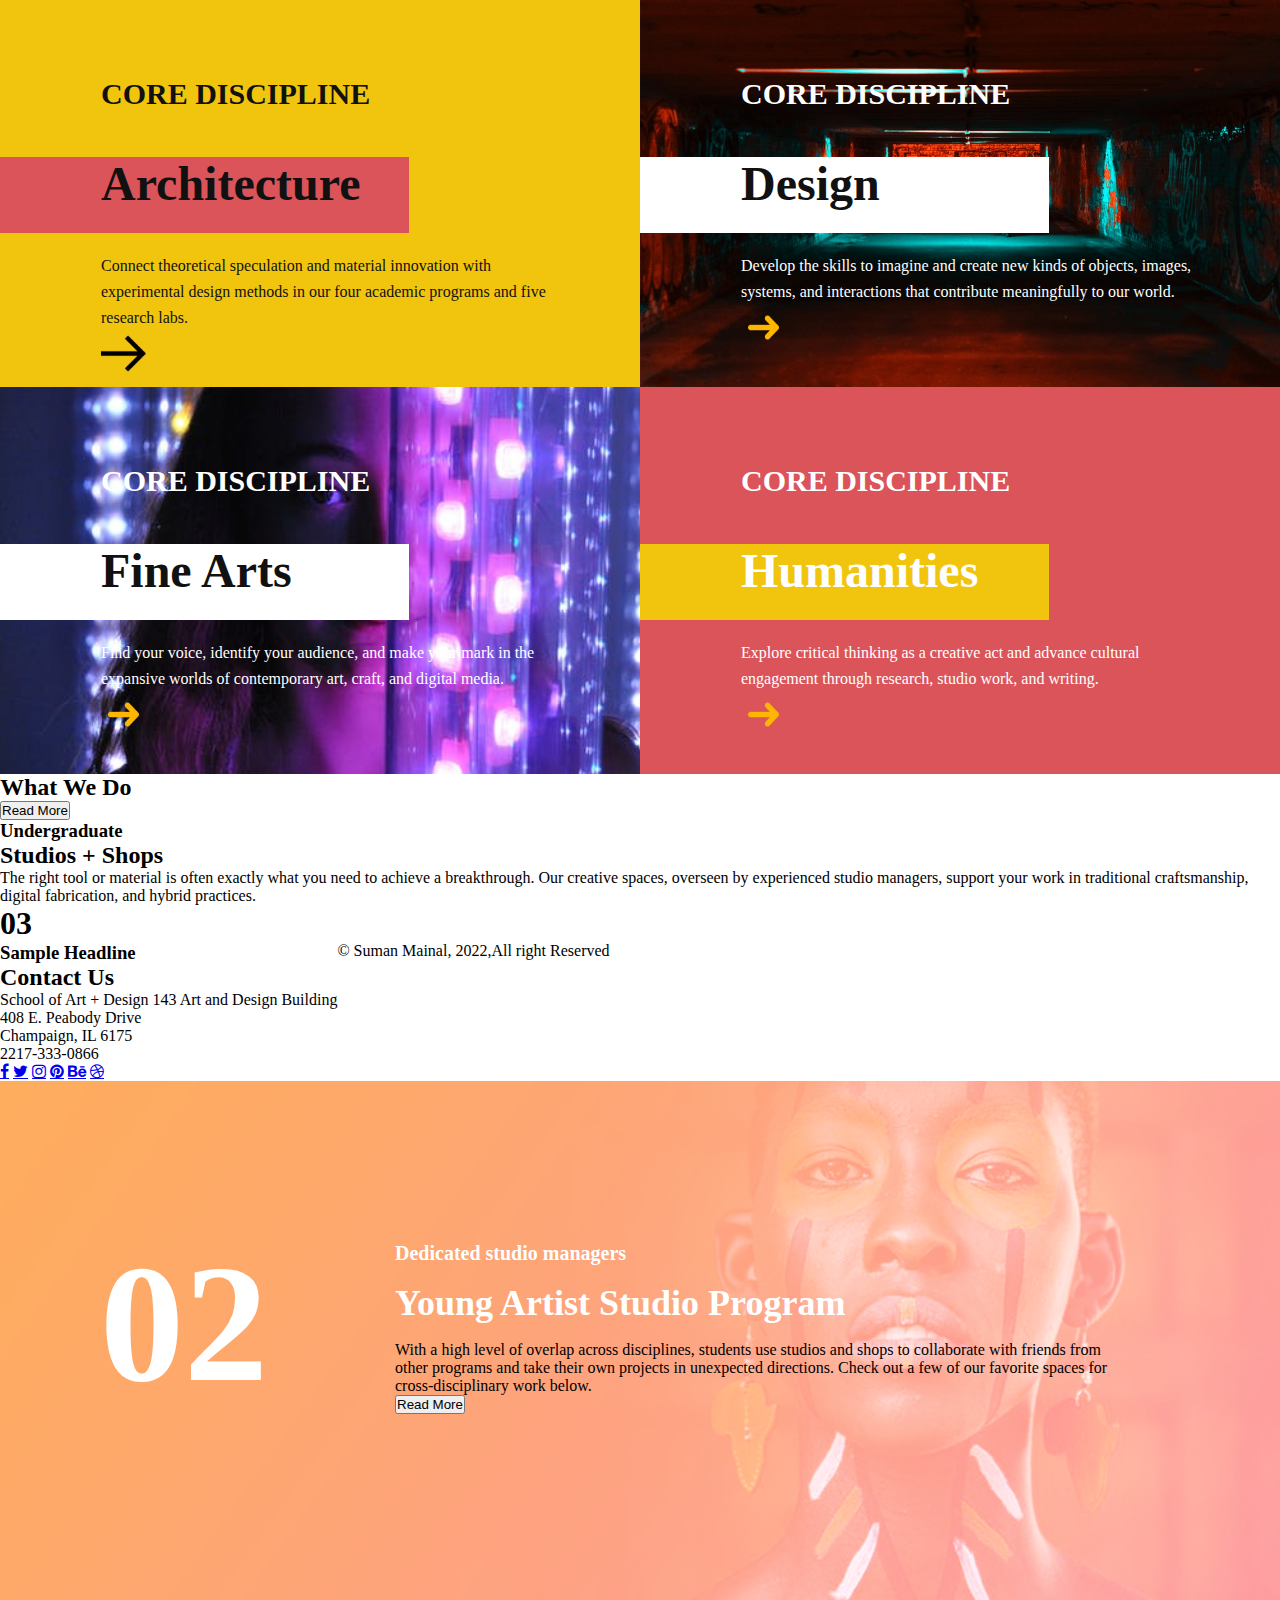
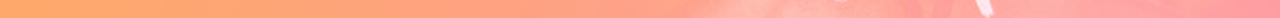
<file: index.html>
<!DOCTYPE html>
<html lang="en">
<head>
    <meta charset="UTF-8">
    <meta http-equiv="X-UA-Compatible" content="IE=edge">
    <meta name="viewport" content="width=device-width, initial-scale=1.0">

    <!-- bootstrap link  css-->
    <link href="https://cdn.jsdelivr.net/npm/bootstrap@5.1.3/dist/css/bootstrap.min.css" rel="stylesheet" integrity="sha384-1BmE4kWBq78iYhFldvKuhfTAU6auU8tT94WrHftjDbrCEXSU1oBoqyl2QvZ6jIW3" crossorigin="anonymous">
  
    <!-- font awesome link -->
    <link rel="stylesheet" href="https://cdnjs.cloudflare.com/ajax/libs/font-awesome/4.7.0/css/font-awesome.min.css">
   
    <!-- external css link -->
   <link rel="stylesheet" href="./css/style.css">
   
    <title>block 3 4 </title>



</head>
<body>


 <!-- block 3 starts here -->
 <div class="block3-container">
    <!-- row 1 -->
    <div class="blk3-content-container1">
        <h3 class="core-discipline">CORE DISCIPLINE</h3>
        <div class="blk3-shape1">
            <h2 class="discipline">Architecture</h2>
        </div>
        <p class ="blk3-paragraph">Connect theoretical speculation and material innovation with experimental design methods in our four academic programs and five research labs.</p>
        <div class="arrow-icon-box">
            <img class= "arrow-icon" src="./img/right-arrow.png" alt="">
          
        </div>
        
    </div>

    <div class="blk3-content-container2">
        <h3 class="core-discipline white-font">CORE DISCIPLINE</h3>
        <div class="blk3-shape2">
            <h2 class="discipline">Design</h2>
        </div>
        <p class ="blk3-paragraph white-font">Develop the skills to imagine and create new kinds of objects, images, systems, and interactions that contribute meaningfully to our world.</p>
        <div class="arrow-icon-box">
            <img class="arrow-icon" src="./img/yellow-right-arrow.png" alt="">
            
        </div>
    </div>
    <!-- row 2 -->
    <div class="blk3-content-container3">
        <h3 class="core-discipline white-font">CORE DISCIPLINE</h3>
        <div class="blk3-shape3">
            <h2 class="discipline">Fine Arts</h2>
        </div>
        <p class ="blk3-paragraph white-font"> Find your voice, identify your audience, and make your mark in the expansive worlds of contemporary art, craft, and digital media.</p>
        <div class="arrow-icon-box">
            <img class="arrow-icon" src="./img/yellow-right-arrow.png" alt="">
        </div>
    </div>

    <div class="blk3-content-container4">
        <h3 class="core-discipline white-font">CORE DISCIPLINE</h3>
        <div class="blk3-shape4">
            <h2 class="discipline white-font">Humanities</h2>
        </div>
        <p class ="blk3-paragraph white-font">Explore critical thinking as a creative act and advance cultural engagement through research, studio work, and writing.</p>
        <div class="arrow-icon-box">
            <img class="arrow-icon" src="./img/yellow-right-arrow.png" alt="">
        </div>
    </div>

  
 <!-- block 5 starts here -->
 

 <div class="wrapper">
    <div class="container1">

        <div class=" box-size img-container1">
            <!-- <img class="image-size" src="./img/block5-1.jpeg" alt=""> -->
        </div>
        
        <div class=" box-size img-container2">
            <h2 class="blk5-discipline">What We Do</h2>
            <button class="blk5-btn">Read More</button>
        </div>
        
        <div class=" box-size img-container3">
        <!-- <img class="image-size" src="./img/block5-2.jpeg" alt="">   -->
        </div>
        
        <div class=" box-size img-container4">
        <!-- <img  class="image-size"src="./img/block5-3.jpeg" alt="">   -->
        </div>
        
    </div>
        <div class="container2">
                <!-- <img class="big-image-size" src="./img/block5-4.jpeg" alt=""> -->
        </div>
</div>
<!-- block 5 ends here -->

 <!-- block 6 starts here -->
 <div class="block6-container">
    <div class="blk6-header-container1">
             <h3 class="blk6-heading3">Undergraduate</h3>
             <h2 class="blk6-heading2">Studios + Shops</h2>
             <p class="blk6-paragraph">The right tool or material is often exactly what you need to achieve a breakthrough. Our creative spaces, overseen by experienced studio managers, support your work in traditional craftsmanship, digital fabrication, and hybrid
                 practices.</p>
         </div>
     <div class="blk6-header-container2">
         <!-- <img src="./img/block6-1.jpeg" alt=""> -->
         <h1 class="zero-three">03</h1>
     </div>
     
         
 </div>
 

 <!-- block  6 ends here -->
 
<!-- block 7 starts here -->

<div class="block7-container">
            
    <div class="blk7-header-container1">
        <h3 class="blk7-heading3">Sample Headline</h3>
        <h2 class="blk7-heading2">Contact Us</h2>
        <p class="blk7-paragraph">School of Art + Design
         143 Art and Design Building <br>
        408 E. Peabody Drive <br>
        Champaign, IL 6175 <br>2217-333-0866</p>
        <div class ="social-icon">
            <a href="#" class="fa fa-facebook"></a>
            <a href="#" class="fa fa-twitter"></a>
            <a href="#" class="fa fa-instagram"></a>
            <a href="#" class="fa fa-pinterest"></a>
            <a href="#" class="fa fa-behance"></a>
            <a href="#" class="fa fa-dribbble"></a>
           
            
        </div>
    </div>
    <div class="blk7-header-container2">
        <!-- <img src="" alt=""> -->
    </div>
    
</div> 
<p class="footer-text">&copy Suman Mainal, 2022,All right Reserved</p>



 
 <!-- block 7 ends here -->


    
</div>

    <!-- block 3 ends here -->

     <!-- block 4 starts here -->
     <div class="block4-container">
        <div class="blk4-image-container">
            <div class="blk4-header-container1">
                    <h1 class="zero-two">02</h1>
            </div>

            <div class="blk4-header-container2">
                <h3 class="blk4-heading3">Dedicated studio managers</h3>
                <h2 class="blk4-heading2">Young Artist Studio Program</h2>
                <p class="blk4-paragraph">With a high level of overlap across disciplines, students use studios and shops to collaborate with friends  from other programs and take their own projects in unexpected directions. Check out a few of our favorite spaces
                    for cross-disciplinary work below.</p>
                <button class="blk4-btn" >Read More</button>
            </div>
      </div>  
    </div>

    <!-- block 4 ends here -->

     <!-- bootstrap link -->
     <script src="https://cdn.jsdelivr.net/npm/bootstrap@5.1.3/dist/js/bootstrap.bundle.min.js" integrity="sha384-ka7Sk0Gln4gmtz2MlQnikT1wXgYsOg+OMhuP+IlRH9sENBO0LRn5q+8nbTov4+1p" crossorigin="anonymous"></script>

</body>
</html>
</file>
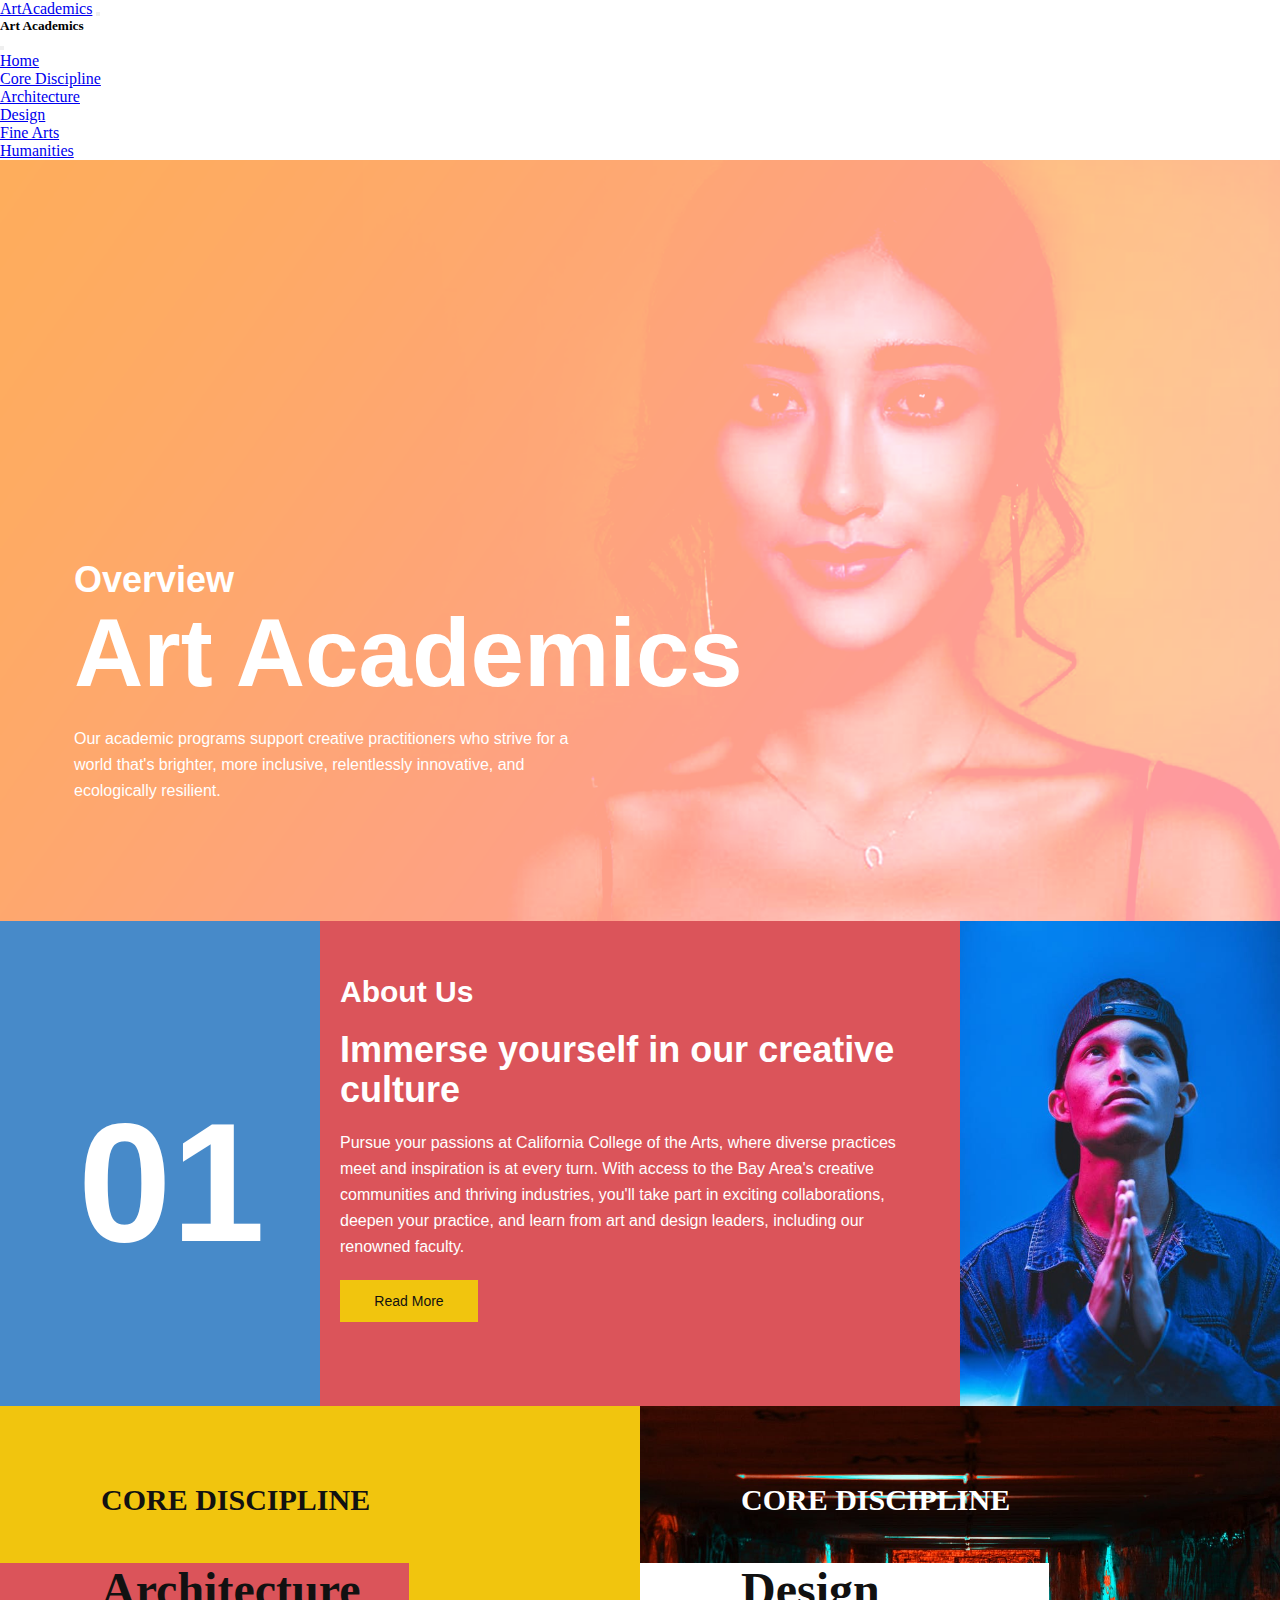
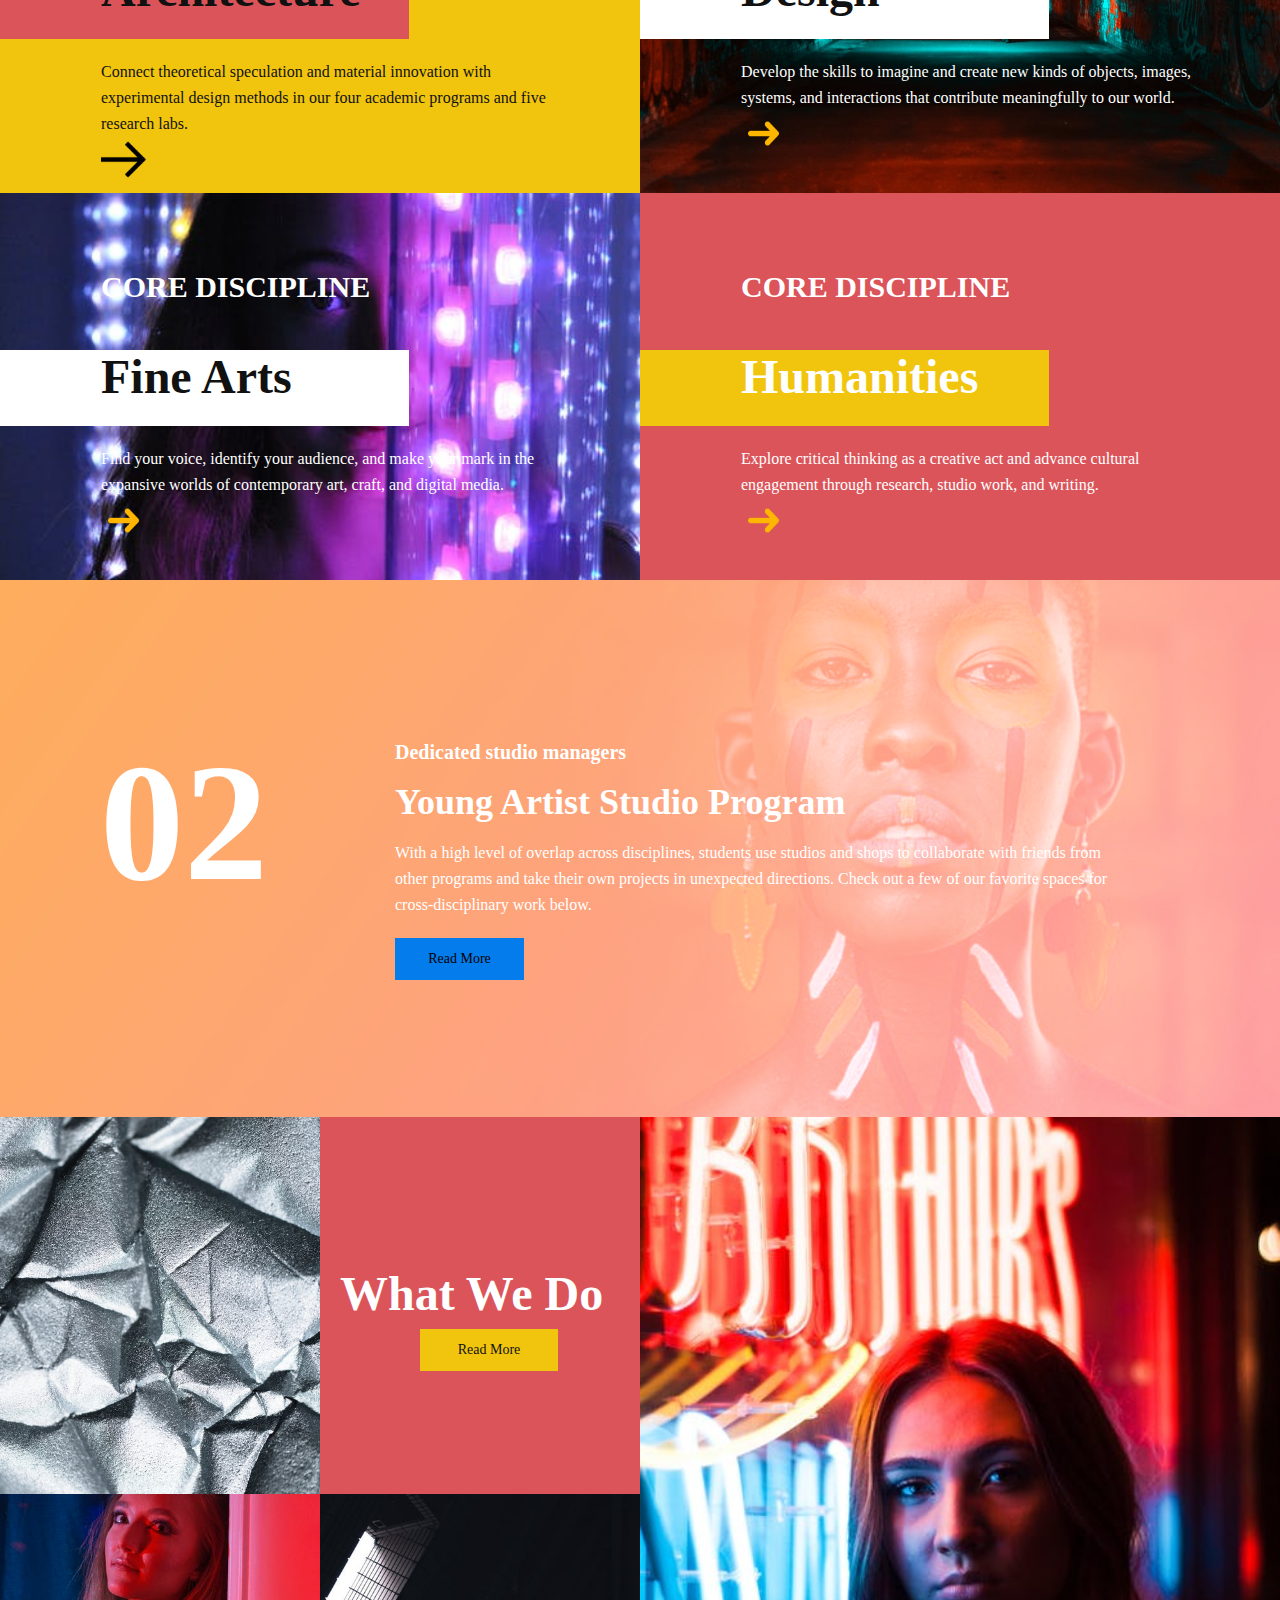
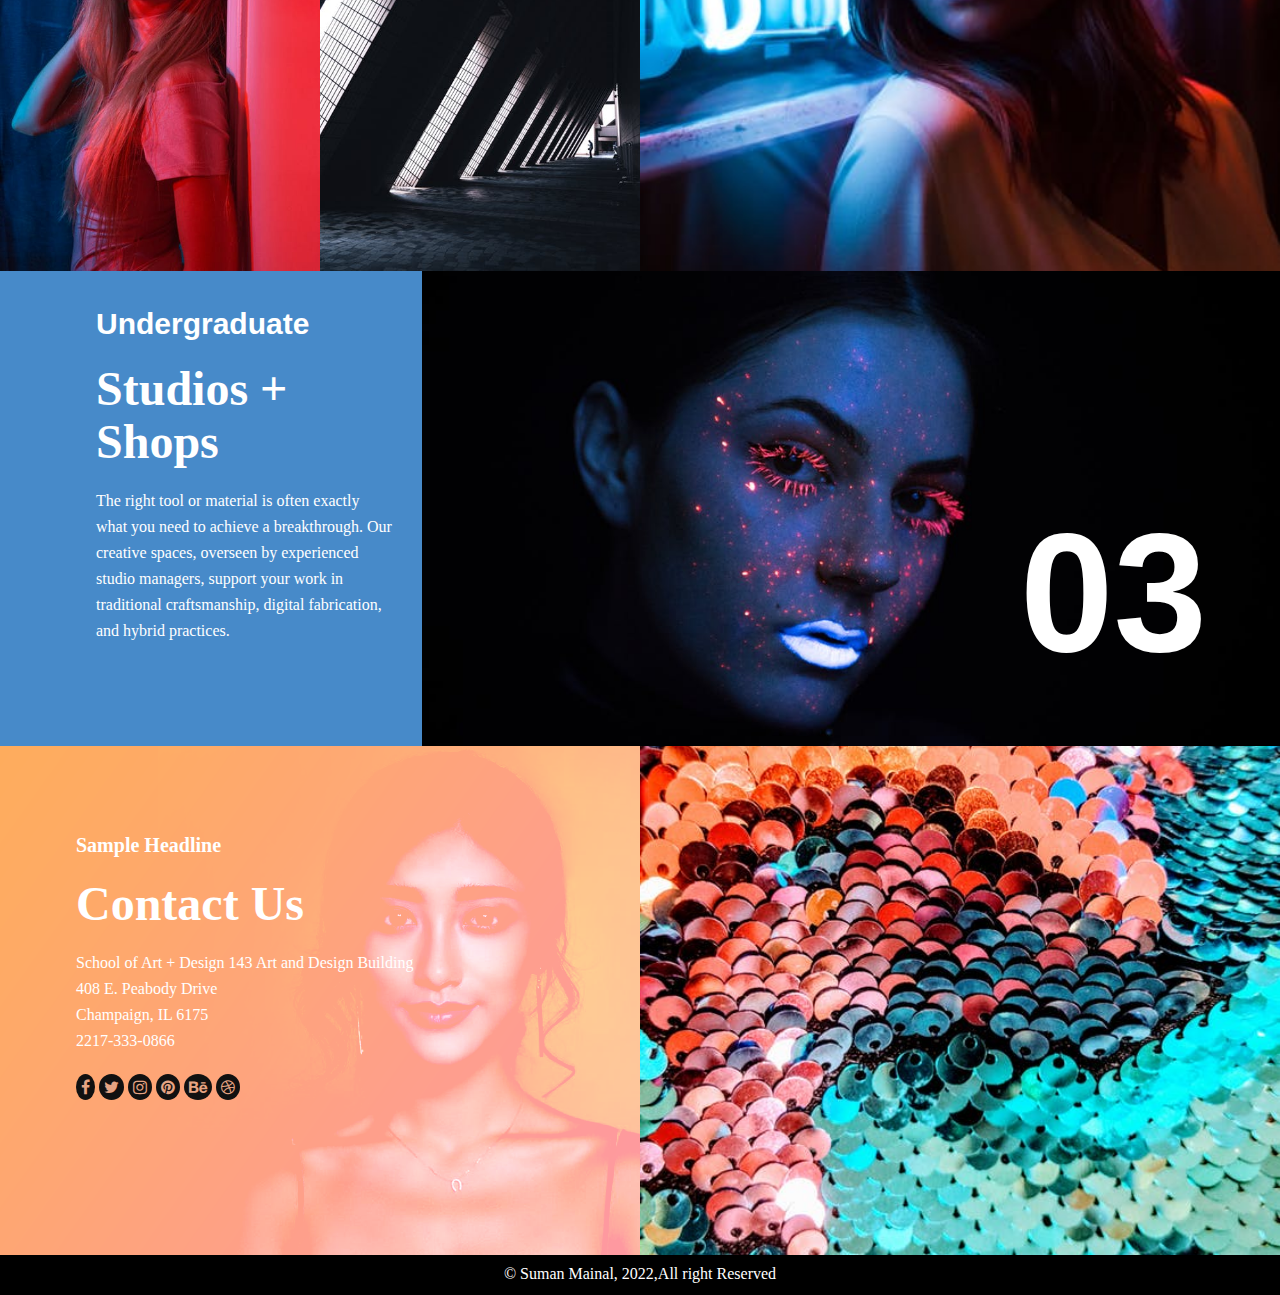
<file: templet.html>
<!DOCTYPE html>
<html lang="en">
<head>
    <meta charset="UTF-8">
    <meta http-equiv="X-UA-Compatible" content="IE=edge">
    <meta name="viewport" content="width=device-width, initial-scale=1.0">
    <!-- bootstrap link  css-->
    <link href="https://cdn.jsdelivr.net/npm/bootstrap@5.1.3/dist/css/bootstrap.min.css" rel="stylesheet" integrity="sha384-1BmE4kWBq78iYhFldvKuhfTAU6auU8tT94WrHftjDbrCEXSU1oBoqyl2QvZ6jIW3" crossorigin="anonymous">
  
    <!-- font awesome link -->
    <link rel="stylesheet" href="https://cdnjs.cloudflare.com/ajax/libs/font-awesome/4.7.0/css/font-awesome.min.css">
   
    <!-- external css link -->
    <!-- <link rel="stylesheet" href="style.css"> -->


    <title>Home page</title>

   
    
    <style>
        *{
          margin:  0;
          padding: 0;
          box-sizing: border-box;
         
        }

         /* block1 css starts here */
         .block1-container{
            height: 761px;
           width: 100%;
            background-image: url(./img/hero.png);
            background-repeat: no-repeat;
            background-size: cover;
          background-position: center;
        }
      
       .image-container{
          
        display: flex;
        
        align-items:end;
        
       }
       .blk1-header-container{
          
            padding: 20px;
            align-items: end;
          height: 421px;
          width: 721px;
          margin: 340px auto 0  0;
          
          
         
          }
          .overview-title{
             width: 681px;
             margin: 40px 20px 0px 54px;
             
             font-family: sans-serif;
             font-size: 36px;
             font-style: normal;
             font-weight: 400px;
             line-height: 40px;
             color: #ffffff;
          } 
          .school-name{
            width: 681px;
             margin: 0px 20px 0px 54px;
            
             font-family: sans-serif;
             font-size: 96px;
             line-height: 106px;
             font-style: normal;
             font-weight: 400px;
             
             color: #ffffff;
          }
          .intro-text{
            width: 515px;
             margin: 20px 186px 40px 54px;
            
             font-family: sans-serif;
             font-size: 16px;
             line-height: 26px;
             font-style: normal;
             font-weight: 400px;
             color: #ffffff;
          }
       
       /* block 1 css ends here */
      
       /* block2 css starts here */
       .block2-container{
           height: 485px;
           width: 100%;
           display: flex;
          
           
       }
       .blk2-content-container1{
           width: 25%;
           background-color: #478ac9;
           padding:20px;
       }
       .blk2-content-container2{
           width: 50%;
           background-color: #db545a;
           padding:20px;
       }
       .blk2-content-container3{
           width: 25%;
          background-color: #478ac9;
       }
       .blk2-img{
          width: 100%; 
          height: 485px;
       }

       .zero-one{
            width: 270px;
             margin: 150px 0px 150px 58px;
             font-family: sans-serif;
             font-size: 168px;
             line-height: 185px;
             font-style: normal;
             font-weight: 400px;
             color: #ffffff; 
             
       }
       .blk2-about-us{
             width: 580px;
             margin-top:33px;
             font-family: sans-serif;
             font-size: 30px;
             line-height: 36px;
             font-style: normal;
             font-weight: 400px;
             color: #ffffff; 
            
       }
       .blk2-heading2{
             width: 580px;
             margin-top: 20px;
             font-family: sans-serif;
             font-size: 36px;
             line-height: 40px;
             font-style: normal;
             font-weight: 400px;
             color: #ffffff; 
             
       }
       .blk2-paragraph{
            width: 580px;
             margin-top: 20px;
             font-family: sans-serif;
             font-size: 16px;
             line-height: 26px;
             font-style: normal;
             font-weight: 400px;
             color: #ffffff; 
             
       }
       .blk2-btn{
       
            width: 138px;
            height: 42px;
             margin: 20px auto 45px 0;
             font-family: sans-serif;
             font-size: 14px;
             line-height: 26px;
             font-style: normal;
             font-weight: 400px;
             background-color: #f1c50e;
             color:#111111;
             border: none;
             
             
       }
       .blk2-img{
          /* margin:0 auto 0 0; */
       }
       /* block2 css ends here */
        /* block 3 */
        .block3-container{
          
            display: flex;
            flex-wrap: wrap;
            /* margin-left: 70px;
            margin-right: -70px; */
            /* box-shadow: 0 3px 10px rgb(0 0 0 / 0.2); */
           
        }
        .blk3-content-container1{
            
            width: 50%;
            height: 387px;
            background-color: #f1c50e;
        }
        .blk3-content-container2{
            width: 50%;
            height: 387px;
            
            background-image: url(./img/block3-2.jpg);
            background-repeat: no-repeat;
            background-size: cover;
            background-position: center;
          
        }
        .blk3-content-container3{
            width: 50%;
            height: 387px;
            background-image: url(./img/block3-3.jpeg);
            background-repeat: no-repeat;
            background-size: cover;
            background-position: center;
        }
        .blk3-content-container4{
           
            width: 50%;
            height: 387px;
            background-color: #db545a;
        }
        .core-discipline{
            width:499px;
            margin:76px  20px 0px 101px;
            
            /* padding-left:101px; */
            padding-bottom: 101px;
            font-family:roboto;
            font-style: normal;
            font-size: 30px;
            font-weight:400px;
            line-height:36px;
            color:#111111;

        }
        .blk3-shape1{
            width:409px;
            height:76px;
            margin:8px auto 0px 0px;
           
            background-color:#db545a;

        }
        .blk3-shape2{
            width:409px;
            height:76px;
            margin:8px auto 0px 0px;
          
            background-color:#ffffff;

        }
        .blk3-shape3{
            width:409px;
            height:76px;
            margin:8px auto 0px 0px;
          
            background-color:#ffffff;

        }
        .blk3-shape4{
            width:409px;
            height:76px;
            margin:8px auto 0px 0px;
            background-color:#f1c50e;

        }
        .discipline{
            width:499px;
            margin:-64px  20px 0px 101px;
            /* padding-left:101px; */
            font-family:roboto;
            font-style: normal;
            font-size:48px;
            font-weight:400px;
            line-height:53px;
            color:#111111;

        }
        .blk3-paragraph{
            width:460px;
            margin:20px 59px 0px 101px;
            /* padding-left:101px; */
            font-family:roboto;
            font-style:normal;
            font-size:16px;
            font-weight:400px;
            line-height:26px;
            color:#111111;

        }
        .white-font{
            color:#ffffff
        }
        .arrow-icon-box{
           
           
            padding-left:101px;
        }
        .arrow-icon{
            height: 45px;
            width: 45px;
           
           
        }
        /* block 4 css */
        .block4-container{
            height: 537px;
             width: 100%;
             /* margin-left: 70px;
            box-shadow: 0 3px 10px rgb(0 0 0 / 0.2); */
            
            
           
        
        }
        .blk4-image-container{
            height: 537px;
            width: 100%;
            display: flex;
           background-image: url(./img/blk4-bg.png);
            background-size: cover;
            background-repeat: no-repeat; 
            background-position: center;
           
           
            
        }
        
        .blk4-header-container1{
            width:25%;
            height: 350px;
            margin:145px auto 43px 100px;
           
        }
        .zero-two{
            width:245px;
            margin:5px 0px 0px 0px;
           
            font-family:roboto, sans-sefif;
            font-size:168px;
            font-style:normal;
            font-weight:400px;
            line-height:185px;
            color:#ffffff;

        }
       .blk4-header-container2{
            width:75%;
            height: 350px;
            margin:145px auto 43px 0px;
        }
        .blk4-heading3{
            width:735px;
            margin:15px 0px 0px 0px;
           
            font-family:roboto, sans-sefif;
            font-size:20px;
            font-style:normal;
            font-weight:400px;
            line-height:24px;
            color:#ffffff;

        }
        .blk4-heading2{
            width:735px;
            margin:20px 0px 0px 0px;
            
            font-family:roboto, sans-sefif;
            font-size:36px;
            font-style:normal;
            font-weight:400px;
            line-height:36px;
            color:#ffffff;

        }
        .blk4-paragraph{
            width:735px;
            margin:20px 0px 0px 0px;
           
            font-family:roboto, sans-sefif;
            font-size:16px;
            font-style:normal;
            font-weight:400px;
            line-height:26px;
            color:#ffffff;

        }
        .blk4-btn{
            width:129px;
            height:42px;
            margin:20px auto 0px 0px;
            padding:10px 30px;
            font-family:opensans, sans-sefif;
            font-size:14px;
            font-style:normal;
            font-weight:400px;
            line-height:22px;
            background-color: #047cec;
            border: none;

        }

        /* block 5 css */
        
       
       .wrapper{
           
           width: 100%;
           height: 754px;
           display: flex;
           /* margin-left: 70px;
           box-shadow: 0 3px 10px rgb(0 0 0 / 0.2);
            */
           
       }
       .container1{
        width: 50%;
        height: 750px;
        
        display: flex;
       flex-wrap: wrap;
        
       }
       .img-container2{
         
           background-color: #db545a;
       }
       .blk5-discipline{
        width:270px;
        height:42px;
        justify-content: center;
        margin:0px 20px 0px 20px;
        margin-top: 150px;

        font-family:opensans, sans-sefif;
        font-size:48px;
        font-style:normal;
        font-weight:400px;
        line-height:53px;
        color:#ffffff;

       }
       .blk5-btn{
        width:138px;
        height:42px;
        margin: 20px auto 30px 100px;
        border: none;

        font-family:opensans, sans-sefif;
        font-size:14px;
        font-style:normal;
        font-weight:400px;
        line-height: 22px;
        color:#111111;
        background-color:#f1c50e;
       }

       .img-container1{
           background-image: url(./img/block5-1.jpeg);
           background-size: cover;
           background-position: center;
           background-repeat: no-repeat;

       }
       .img-container3{
           background-image: url(./img/block5-2.jpeg);
           background-size: cover;
           background-position: center;
           background-repeat: no-repeat;

       }
       .img-container4{
           background-image: url(./img/block5-3.jpeg);
           background-size: cover;
           background-position: center;
           background-repeat: no-repeat;
       }
       .box-size{
           width:50%;
           height: 377px;
           
           
       }
       .container2{
          width: 50%; 
          height: 754px;
          background-image: url(./img/block5-4.jpeg);
           background-size: cover;
           background-position: center;
           background-repeat: no-repeat;
           
         
         
        }
        .image-size{
            width: 100%;
            height: 377px;
        }
        .big-image-size{
            /* width:100%;
            height: 754px; */
        }
        /* block 6 css */
        .block6-container{
            /* margin-left: 70px;
            box-shadow: 0 3px 10px rgb(0 0 0 / 0.2); */
            height: 475px;
            width:100%;
            display: flex;

        }
        .blk6-header-container1{
            width: 33%;
            height: 475px;
            background-color:#478ac9;
            
        }
    
        .blk6-heading3{
            width:298px;
            margin:35px 19px 0px 96px;
            font-family:roboto, sans-serif;
            font-size:30px;
            font-style:normal;
            font-weight:400px;
            line-height:36px;
            color:#ffffff;
           

            
        }
        .blk6-heading2{
            
            width:296px;
            margin:20px 21px 0px 96px;
            font-family: lora,serif;
            font-size:48px;
            font-style:normal;
            font-weight:400px;
            line-height:53px;
            color:#ffffff;
            

        }
        .blk6-paragraph{
            width:296px;
            margin:20px 21px 35px 96px;
            font-family:open sans, sans-sefif;
            font-size:16px;
            font-style:normal;
            font-weight:400px;
            line-height:26px;
            color:#ffffff;

        }

        .blk6-header-container2{
            width: 67%;
            height: 475px;
            background-image: url(./img/block6-1.jpeg);
            background-repeat: no-repeat;
            background-position: center;
           background-size: cover;
            
        }
        .zero-three{
            width:210px;
            margin:230px 50px 74px 0px;
            
            font-family:roboto, sans-serif;
            font-size:168px;
            font-weight:700px;
            line-height:185px;
            color:#ffffff;
            float:right;

            
        }
        .block7-container{
            height: 509px;
            width:100%;
            display: flex;

        }
        .blk7-header-container1{
            width: 50%;
            height: 509px;
            background-image: url(./img/block7-1.png);
            background-repeat: no-repeat;
            background-position: center;
           background-size: cover;
            
        }
        .blk7-heading3{
            width:505px;
            margin:87px 0px 0px 76px;
            font-family: roboto, sans-sefif;
            font-size:20px;
            font-style:normal;
            font-weight:400px;
            line-height:24px;
            color:#ffffff;

        }
        .blk7-heading2{
            width:505px;
            margin:20px 0px 0px 76px;
            font-family: lora; sefif;
            font-size:48px;
            font-style:normal;
            font-weight:400px;
            line-height:53px;
            color:#ffffff;

        }
        .blk7-paragraph{
            width:505px;
            margin:20px 0px 0px 76px;
            font-family: open sans, sans-sefif;
            font-size:16px;
            font-style:normal;
            font-weight:400px;
            line-height:26px;
            color:#ffffff;

            
        }
        .blk7-header-container2{
            width: 50%;
            height: 509px;
            background-image: url(./img/block7-2.jpeg);
            background-repeat: no-repeat;
            background-position: center;
           background-size: cover;
            
        }
        .social-icon{
            width:230px;
            margin:20px auto 118px 76px;
            font-family: open sans, sans-sefif;
            font-size:16px;
            font-style:normal;
            font-weight:400px;
            line-height:0px;
           


        }
        .fa{
            padding:5px;
            font-size: 16px;
            background-color: #111111;
            color:#e6a483;
            text-decoration: none;
            border-radius: 50%;
            

        }
        .footer-text{
            text-align: center;
            background-color: black;
            color:white;
            height: 40px;
            padding:10px;
        }

    </style>
</head>
<body>

    <!-- bootstrap Nav bar  -->
    <nav class="navbar navbar-dark bg-dark  fixed-top">
        <div class="container-fluid">
          <a class="navbar-brand" href="#">ArtAcademics</a>
          <button class="navbar-toggler" type="button" data-bs-toggle="offcanvas" data-bs-target="#offcanvasNavbar" aria-controls="offcanvasNavbar">
            <span class="navbar-toggler-icon"></span>
          </button>
          <div class="offcanvas offcanvas-end bg-dark navbar-dark" tabindex="-1" id="offcanvasNavbar" aria-labelledby="offcanvasNavbarLabel">
            <div class="offcanvas-header">
              <h5 class="offcanvas-title" id="offcanvasNavbarLabel">Art Academics</h5>
              <button type="button" class="btn-close text-reset" data-bs-dismiss="offcanvas" aria-label="Close"></button>
            </div>
            <div class="offcanvas-body">
              <ul class="navbar-nav justify-content-end  flex-grow-1 pe-3">
                <li class="nav-item">
                  <a class="nav-link active" aria-current="page" href="#">Home</a>
                </li>
               
                <li class="nav-item dropdown">
                  <a class="nav-link dropdown-toggle" href="#" id="offcanvasNavbarDropdown" role="button" data-bs-toggle="dropdown" aria-expanded="false">
                    Core Discipline
                  </a>
                  <ul class="dropdown-menu   navbar-dark" aria-labelledby="offcanvasNavbarDropdown">
                    <li><a class="dropdown-item" href="#">Architecture</a></li>
                    <li><a class="dropdown-item" href="#">Design</a></li>
                    <li><a class="dropdown-item" href="#">Fine Arts </a></li>
                    <li><a class="dropdown-item" href="#">Humanities</a></li>
                   
                  </ul>
                </li>
              </ul>
              <!-- <form class="d-flex">
                <input class="form-control me-2" type="search" placeholder="Search" aria-label="Search">
                <button class="btn btn-outline-success" type="submit">Search</button>
              </form> -->
            </div>
          </div>
        </div>
      </nav> 
    
    <!-- nav bar ends -->

     <!-- block 1 starts here -->
     <div class="block1-container">
        <div class="image-container">
            
            <div class="blk1-header-container">
                    <h1 class="overview-title">Overview</h1>
                    <h1 class="school-name">Art Academics</h1>
                    <p class="intro-text">Our academic programs support creative practitioners who strive for a world that's brighter, more inclusive, relentlessly innovative, and ecologically resilient.</p>
            </div>
            
        </div>
    </div>
    <!-- block 1 ends here -->
     
    <!-- block 2 starts here -->
    <div class="block2-container">
        <div class="blk2-content-container1">
            <h1 class="zero-one">01</h1>
        </div>
        <div class="blk2-content-container2">
            <h3 class="blk2-about-us">About Us</h3>
            <h2 class="blk2-heading2">Immerse yourself in our creative culture</h2>
            <p class="blk2-paragraph">Pursue your passions at California College of the Arts, where diverse practices meet and inspiration is at every turn. With access to the Bay Area's creative communities and thriving industries, you'll take part in exciting
                collaborations, deepen your practice, and learn from art and design leaders, including our renowned faculty.</p>
            <button class="blk2-btn"type="submit">Read More</button>
        </div>
        <div class="blk2-content-container3">
            <img class="blk2-img" src="./img/block2-1.jpeg" alt="">
        </div>
    </div>
    
     <!-- block 2 ends here -->
    
    <!-- block 3 -->
    <div class="block3-container">
        <!-- row 1 -->
        <div class="blk3-content-container1">
            <h3 class="core-discipline">CORE DISCIPLINE</h3>
            <div class="blk3-shape1">
                <h2 class="discipline">Architecture</h2>
            </div>
            <p class ="blk3-paragraph">Connect theoretical speculation and material innovation with experimental design methods in our four academic programs and five research labs.</p>
            <div class="arrow-icon-box">
                <img class= "arrow-icon" src="./img/right-arrow.png" alt="">
              
            </div>
            
        </div>

        <div class="blk3-content-container2">
            <h3 class="core-discipline white-font">CORE DISCIPLINE</h3>
            <div class="blk3-shape2">
                <h2 class="discipline">Design</h2>
            </div>
            <p class ="blk3-paragraph white-font">Develop the skills to imagine and create new kinds of objects, images, systems, and interactions that contribute meaningfully to our world.</p>
            <div class="arrow-icon-box">
                <img class="arrow-icon" src="./img/yellow-right-arrow.png" alt="">
                
            </div>
        </div>
        <!-- row 2 -->
        <div class="blk3-content-container3">
            <h3 class="core-discipline white-font">CORE DISCIPLINE</h3>
            <div class="blk3-shape3">
                <h2 class="discipline">Fine Arts</h2>
            </div>
            <p class ="blk3-paragraph white-font"> Find your voice, identify your audience, and make your mark in the expansive worlds of contemporary art, craft, and digital media.</p>
            <div class="arrow-icon-box">
                <img class="arrow-icon" src="./img/yellow-right-arrow.png" alt="">
            </div>
        </div>

        <div class="blk3-content-container4">
            <h3 class="core-discipline white-font">CORE DISCIPLINE</h3>
            <div class="blk3-shape4">
                <h2 class="discipline white-font">Humanities</h2>
            </div>
            <p class ="blk3-paragraph white-font">Explore critical thinking as a creative act and advance cultural engagement through research, studio work, and writing.</p>
            <div class="arrow-icon-box">
                <img class="arrow-icon" src="./img/yellow-right-arrow.png" alt="">
            </div>
        </div>
        
    </div>

    <!-- block 4 -->
    <div class="block4-container">
        <div class="blk4-image-container">
            <div class="blk4-header-container1">
                    <h1 class="zero-two">02</h1>
            </div>

            <div class="blk4-header-container2">
                <h3 class="blk4-heading3">Dedicated studio managers</h3>
                <h2 class="blk4-heading2">Young Artist Studio Program</h2>
                <p class="blk4-paragraph">With a high level of overlap across disciplines, students use studios and shops to collaborate with friends  from other programs and take their own projects in unexpected directions. Check out a few of our favorite spaces
                    for cross-disciplinary work below.</p>
                <button class="blk4-btn" >Read More</button>
            </div>
      </div>  
    </div>
      
    <!-- block 5 -->
    <div class="wrapper">
    <div class="container1">

        <div class=" box-size img-container1">
            <!-- <img class="image-size" src="./img/block5-1.jpeg" alt=""> -->
        </div>
        
        <div class=" box-size img-container2">
            <h2 class="blk5-discipline">What We Do</h2>
            <button class="blk5-btn">Read More</button>
        </div>
        
        <div class=" box-size img-container3">
        <!-- <img class="image-size" src="./img/block5-2.jpeg" alt="">   -->
        </div>
        
        <div class=" box-size img-container4">
        <!-- <img  class="image-size"src="./img/block5-3.jpeg" alt="">   -->
        </div>
        
    </div>
        <div class="container2">
                <!-- <img class="big-image-size" src="./img/block5-4.jpeg" alt=""> -->
        </div>
</div>
    
     <!-- block 6 -->
    
     <div class="block6-container">
       <div class="blk6-header-container1">
                <h3 class="blk6-heading3">Undergraduate</h3>
                <h2 class="blk6-heading2">Studios + Shops</h2>
                <p class="blk6-paragraph">The right tool or material is often exactly what you need to achieve a breakthrough. Our creative spaces, overseen by experienced studio managers, support your work in traditional craftsmanship, digital fabrication, and hybrid
                    practices.</p>
            </div>
        <div class="blk6-header-container2">
            <!-- <img src="./img/block6-1.jpeg" alt=""> -->
            <h1 class="zero-three">03</h1>
        </div>
        
            
    </div>
    


    <!-- block7 -->

    <div class="block7-container">
            
        <div class="blk7-header-container1">
            <h3 class="blk7-heading3">Sample Headline</h3>
            <h2 class="blk7-heading2">Contact Us</h2>
            <p class="blk7-paragraph">School of Art + Design
             143 Art and Design Building <br>
            408 E. Peabody Drive <br>
            Champaign, IL 6175 <br>2217-333-0866</p>
            <div class ="social-icon">
                <a href="#" class="fa fa-facebook"></a>
                <a href="#" class="fa fa-twitter"></a>
                <a href="#" class="fa fa-instagram"></a>
                <a href="#" class="fa fa-pinterest"></a>
                <a href="#" class="fa fa-behance"></a>
                <a href="#" class="fa fa-dribbble"></a>
               
                
            </div>
        </div>
        <div class="blk7-header-container2">
            <!-- <img src="" alt=""> -->
        </div>
        
    </div> 
    <p class="footer-text">&copy Suman Mainal, 2022,All right Reserved</p>

    
    
    <!-- bootstrap link -->
     <script src="https://cdn.jsdelivr.net/npm/bootstrap@5.1.3/dist/js/bootstrap.bundle.min.js" integrity="sha384-ka7Sk0Gln4gmtz2MlQnikT1wXgYsOg+OMhuP+IlRH9sENBO0LRn5q+8nbTov4+1p" crossorigin="anonymous"></script>

</body>
</html>
</file>
<file: css/style.css>
*{
    margin:  0;
    padding: 0;
    box-sizing: border-box;
   
  }


   /* block3 css starts here */
   .block3-container{
          
    display: flex;
    flex-wrap: wrap;
    /* margin-left: 70px;
    margin-right: -70px; */
    /* box-shadow: 0 3px 10px rgb(0 0 0 / 0.2); */
   
}
.blk3-content-container1{
    
    width: 50%;
    height: 387px;
    background-color: #f1c50e;
}
.blk3-content-container2{
    width: 50%;
    height: 387px;
    
    background-image: url(../img/block3-2.jpg);
    background-repeat: no-repeat;
    background-size: cover;
    background-position: center;
  
}
.blk3-content-container3{
    width: 50%;
    height: 387px;
    background-image: url(../img/block3-3.jpeg);
    background-repeat: no-repeat;
    background-size: cover;
    background-position: center;
}
.blk3-content-container4{
   
    width: 50%;
    height: 387px;
    background-color: #db545a;
}
.core-discipline{
    width:499px;
    margin:76px  20px 0px 101px;
    
    /* padding-left:101px; */
    padding-bottom: 101px;
    font-family:roboto;
    font-style: normal;
    font-size: 30px;
    font-weight:400px;
    line-height:36px;
    color:#111111;

}
.blk3-shape1{
    width:409px;
    height:76px;
    margin:8px auto 0px 0px;
   
    background-color:#db545a;

}
.blk3-shape2{
    width:409px;
    height:76px;
    margin:8px auto 0px 0px;
  
    background-color:#ffffff;

}
.blk3-shape3{
    width:409px;
    height:76px;
    margin:8px auto 0px 0px;
  
    background-color:#ffffff;

}
.blk3-shape4{
    width:409px;
    height:76px;
    margin:8px auto 0px 0px;
    background-color:#f1c50e;

}
.discipline{
    width:499px;
    margin:-64px  20px 0px 101px;
    /* padding-left:101px; */
    font-family:roboto;
    font-style: normal;
    font-size:48px;
    font-weight:400px;
    line-height:53px;
    color:#111111;

}
.blk3-paragraph{
    width:460px;
    margin:20px 59px 0px 101px;
    /* padding-left:101px; */
    font-family:roboto;
    font-style:normal;
    font-size:16px;
    font-weight:400px;
    line-height:26px;
    color:#111111;

}
.white-font{
    color:#ffffff
}
.arrow-icon-box{
   
   
    padding-left:101px;
}
.arrow-icon{
    height: 45px;
    width: 45px;
   
   
}
 
 /* block 3 css ends here */


  /* block 4 css starts here */
 
  .block4-container{
    height: 537px;
     width: 100%;
     /* margin-left: 70px;
    box-shadow: 0 3px 10px rgb(0 0 0 / 0.2); */
    
    
   

}
.blk4-image-container{
    height: 537px;
    width: 100%;
    display: flex;
   background-image: url(../img/blk4-bg.png);
    background-size: cover;
    background-repeat: no-repeat; 
    background-position: center;
   
   
    
}

.blk4-header-container1{
    width:25%;
    height: 350px;
    margin:145px auto 43px 100px;
   
}
.zero-two{
    width:245px;
    margin:5px 0px 0px 0px;
   
    font-family:roboto, sans-sefif;
    font-size:168px;
    font-style:normal;
    font-weight:400px;
    line-height:185px;
    color:#ffffff;

}
.blk4-header-container2{
    width:75%;
    height: 350px;
    margin:145px auto 43px 0px;
}
.blk4-heading3{
    width:735px;
    margin:15px 0px 0px 0px;
   
    font-family:roboto, sans-sefif;
    font-size:20px;
    font-style:normal;
    font-weight:400px;
    line-height:24px;
    color:#ffffff;

}
.blk4-heading2{
    width:735px;
    margin:20px 0px 0px 0px;
    
    font-family:roboto, sans-sefif;
    font-size:36px;
    font-style:normal;
    font-weight:400px;
    line-height:36px;
    color:#ffffff;

}
.blk4-paragraph{
    width:735px;
    margin:20px 0px 0px 0px;
   
    font-family:roboto, sans-sefif;
   /* block 5 css starts here */
  
   .wrapper{
           
    width: 100%;
    height: 754px;
    display: flex;
    /* margin-left: 70px;
    box-shadow: 0 3px 10px rgb(0 0 0 / 0.2);
     */
    
}
.container1{
 width: 50%;
 height: 750px;
 
 display: flex;
flex-wrap: wrap;
 
}
.img-container2{
  
    background-color: #db545a;
}
.blk5-discipline{
 width:270px;
 height:42px;
 justify-content: center;
 margin:0px 20px 0px 20px;
 margin-top: 150px;

 font-family:opensans, sans-sefif;
 font-size:48px;
 font-style:normal;
 font-weight:400px;
 line-height:53px;
 color:#ffffff;

}
.blk5-btn{
 width:138px;
 height:42px;
 margin: 20px auto 30px 100px;
 border: none;

 font-family:opensans, sans-sefif;
 font-size:14px;
 font-style:normal;
 font-weight:400px;
 line-height: 22px;
 color:#111111;
 background-color:#f1c50e;
=======
   /* block7 css starts here */
   .block7-container{
    height: 509px;
    width:100%;
    display: flex;

}
.blk7-header-container1{
    width: 50%;
    height: 509px;
    background-image: url(../img/block7-1.png);
    background-repeat: no-repeat;
    background-position: center;
   background-size: cover;
    
}
.blk7-heading3{
    width:505px;
    margin:87px 0px 0px 76px;
    font-family: roboto, sans-sefif;
    font-size:20px;
    font-style:normal;
    font-weight:400px;
    line-height:24px;
    color:#ffffff;

}
.blk7-heading2{
    width:505px;
    margin:20px 0px 0px 76px;
    font-family: lora; sefif;
    font-size:48px;
    font-style:normal;
    font-weight:400px;
    line-height:53px;
    color:#ffffff;

}
.blk7-paragraph{
    width:505px;
    margin:20px 0px 0px 76px;
    font-family: open sans, sans-sefif;
    font-size:16px;
    font-style:normal;
    font-weight:400px;
    line-height:26px;
    color:#ffffff;

    
}
.blk7-header-container2{
    width: 50%;
    height: 509px;
    background-image: url(../img/block7-2.jpeg);
    background-repeat: no-repeat;
    background-position: center;
   background-size: cover;
    
>>>>>>> footer-block-7
}
.social-icon{
    width:230px;
    margin:20px auto 118px 76px;
    font-family: open sans, sans-sefif;
    font-size:16px;
    font-style:normal;
    font-weight:400px;
    line-height:0px;
   

<<<<<<< HEAD
.img-container1{
    background-image: url(../img/block5-1.jpeg);
    background-size: cover;
    background-position: center;
    background-repeat: no-repeat;

}
.img-container3{
    background-image: url(../img/block5-2.jpeg);
    background-size: cover;
    background-position: center;
    background-repeat: no-repeat;

}
.img-container4{
    background-image: url(../img/block5-3.jpeg);
    background-size: cover;
    background-position: center;
    background-repeat: no-repeat;
}
.box-size{
    width:50%;
    height: 377px;
    
    
}
.container2{
   width: 50%; 
   height: 754px;
   background-image: url(../img/block5-4.jpeg);
    background-size: cover;
    background-position: center;
    background-repeat: no-repeat;
    
  
  
 }
 .image-size{
     width: 100%;
     height: 377px;
 }
 .big-image-size{
     /* width:100%;
     height: 754px; */
 }


  /* block 5 css ends here */
 
 





  /* block 6 css starts here */
  .block6-container{
    /* margin-left: 70px;
    box-shadow: 0 3px 10px rgb(0 0 0 / 0.2); */
    height: 475px;
    width:100%;
    display: flex;

}
.blk6-header-container1{
    width: 33%;
    height: 475px;
    background-color:#478ac9;
    
}

.blk6-heading3{
    width:298px;
    margin:35px 19px 0px 96px;
    font-family:roboto, sans-serif;
    font-size:30px;
    font-style:normal;
    font-weight:400px;
    line-height:36px;
    color:#ffffff;
   

    
}
.blk6-heading2{
    
    width:296px;
    margin:20px 21px 0px 96px;
    font-family: lora,serif;
    font-size:48px;
    font-style:normal;
    font-weight:400px;
    line-height:53px;
    color:#ffffff;
    

}
.blk6-paragraph{
    width:296px;
    margin:20px 21px 35px 96px;
    font-family:open sans, sans-sefif;

    font-size:16px;
    font-style:normal;
    font-weight:400px;
    line-height:26px;
    color:#ffffff;


}
.blk4-btn{
    width:129px;
    height:42px;
    margin:20px auto 0px 0px;
    padding:10px 30px;
    font-family:opensans, sans-sefif;
    font-size:14px;
    font-style:normal;
    font-weight:400px;
    line-height:22px;
    background-color: #047cec;
    border: none;

}

  /* block 4 css ends here */



.blk6-header-container2{
    width: 67%;
    height: 475px;
    background-image: url(../img/block6-1.jpeg);
    background-repeat: no-repeat;
    background-position: center;
   background-size: cover;
    
}
.zero-three{
    width:210px;
    margin:230px 50px 74px 0px;
    
    font-family:roboto, sans-serif;
    font-size:168px;
    font-weight:700px;
    line-height:185px;
    color:#ffffff;
    float:right;

    
}

/* block 6 css ends here */
 



.fa{
    padding:5px;
    font-size: 16px;
    background-color: #111111;
    color:#e6a483;
    text-decoration: none;
    border-radius: 50%;
    

}
.footer-text{
    text-align: center;
    background-color: black;
    color:white;
    height: 40px;
    padding:10px;
}
/* block 7 css ends here */
</file>
